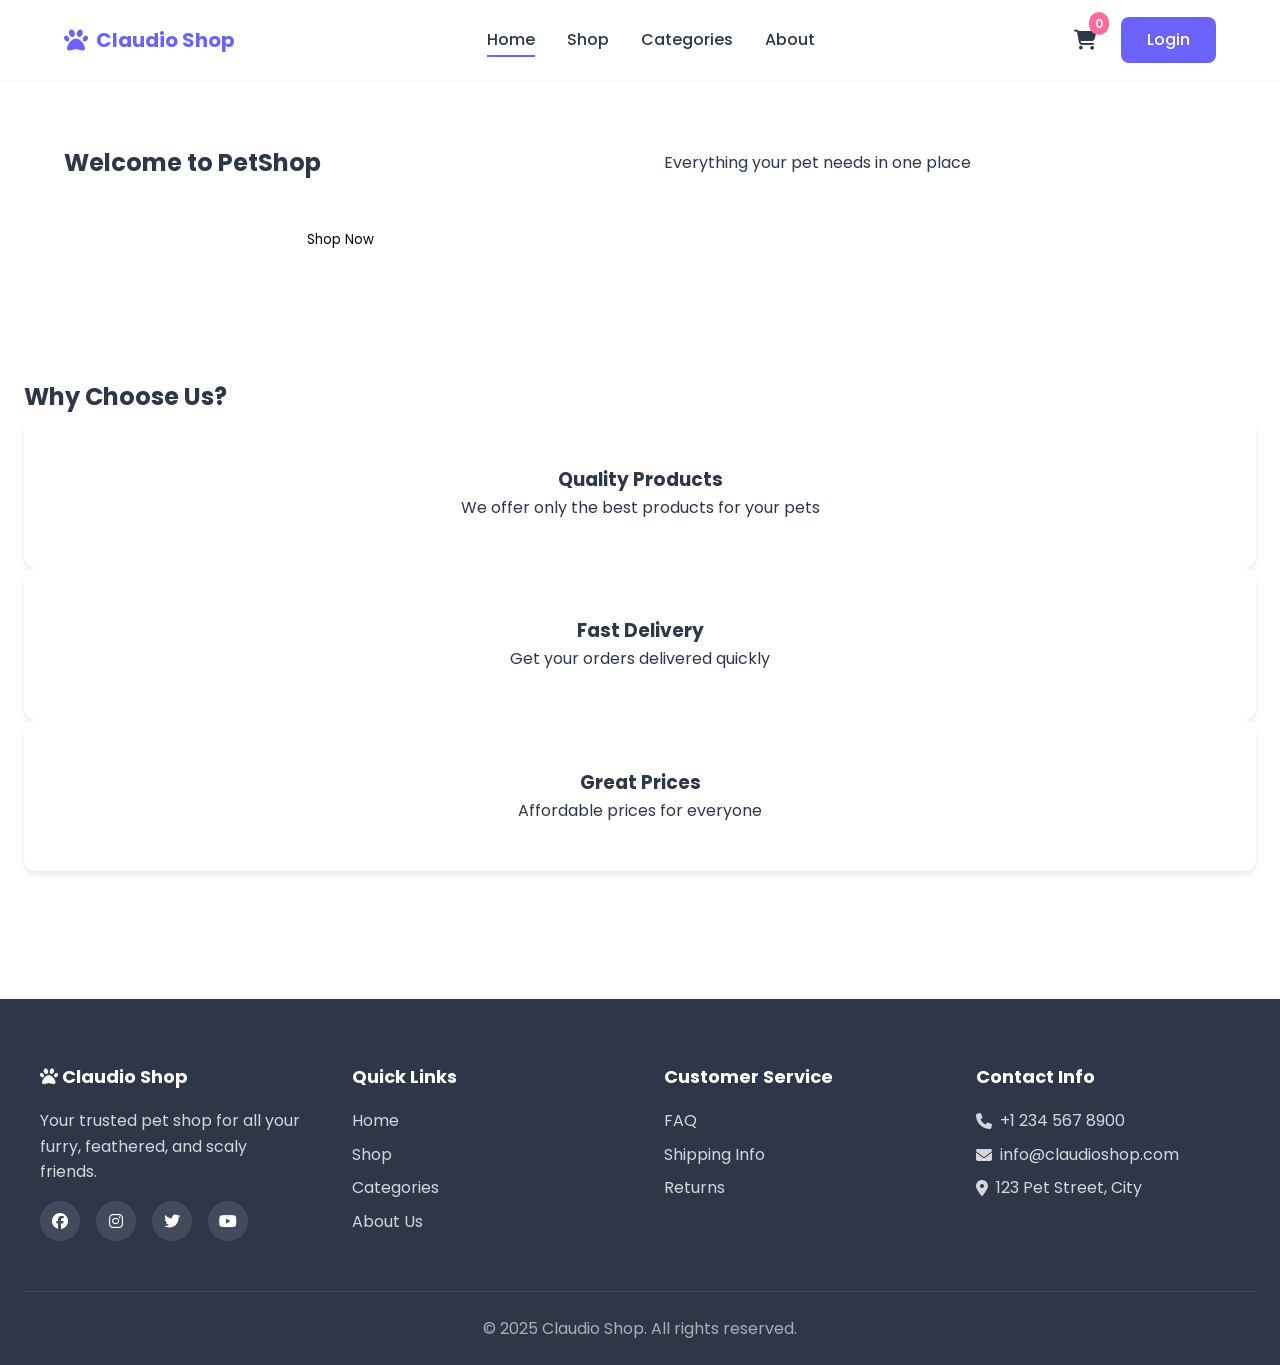
<file: Web-Project/frontend/index.html>
<!DOCTYPE html>
<html lang="en">
<head>
    <meta charset="UTF-8">
    <meta name="viewport" content="width=device-width, initial-scale=1.0">
    <meta name="description" content="Claudio Shop - Your trusted pet shop for all your furry friends">
    <title>Claudio Shop - Pet Shop</title>

    <!-- CSS Files -->
    <link rel="stylesheet" href="assets/css/main.css">
    <link rel="stylesheet" href="assets/css/responsive.css">

    <!-- Font Awesome for Icons -->
    <link rel="stylesheet" href="https://cdnjs.cloudflare.com/ajax/libs/font-awesome/6.4.0/css/all.min.css">

    <!-- Google Fonts -->
    <link href="https://fonts.googleapis.com/css2?family=Poppins:wght@300;400;500;600;700&display=swap" rel="stylesheet">
</head>
<body>
    <!-- Navigation Bar -->
    <nav class="navbar" id="navbar">
        <div class="nav-container">
            <div class="nav-logo">
                <i class="fas fa-paw"></i>
                <span>Claudio Shop</span>
            </div>

            <div class="nav-menu" id="navMenu">
                <a href="#home" class="nav-link" data-link>Home</a>
                <a href="#shop" class="nav-link" data-link>Shop</a>
                <a href="#categories" class="nav-link" data-link>Categories</a>
                <a href="#about" class="nav-link" data-link>About</a>
            </div>

            <div class="nav-actions">
                <a href="#cart" class="nav-icon" data-link>
                    <i class="fas fa-shopping-cart"></i>
                    <span class="cart-count" id="cartCount">0</span>
                </a>
                <a href="#profile" class="nav-icon" data-link id="profileIcon">
                    <i class="fas fa-user"></i>
                </a>
                <a href="#login" class="btn btn-primary" data-link id="loginBtn">Login</a>
                <button class="nav-toggle" id="navToggle">
                    <i class="fas fa-bars"></i>
                </button>
            </div>
        </div>
    </nav>

    <!-- Main Content Area (SPA Container) -->
    <main id="app"></main>

    <!-- Footer -->
    <footer class="footer">
        <div class="footer-container">
            <div class="footer-section">
                <h3><i class="fas fa-paw"></i> Claudio Shop</h3>
                <p>Your trusted pet shop for all your furry, feathered, and scaly friends.</p>
                <div class="social-links">
                    <a href="#"><i class="fab fa-facebook"></i></a>
                    <a href="#"><i class="fab fa-instagram"></i></a>
                    <a href="#"><i class="fab fa-twitter"></i></a>
                    <a href="#"><i class="fab fa-youtube"></i></a>
                </div>
            </div>

            <div class="footer-section">
                <h4>Quick Links</h4>
                <ul>
                    <li><a href="#home" data-link>Home</a></li>
                    <li><a href="#shop" data-link>Shop</a></li>
                    <li><a href="#categories" data-link>Categories</a></li>
                    <li><a href="#about" data-link>About Us</a></li>
                </ul>
            </div>

            <div class="footer-section">
                <h4>Customer Service</h4>
                <ul>
                    <li><a href="#faq" data-link>FAQ</a></li>
                    <li><a href="#shipping" data-link>Shipping Info</a></li>
                    <li><a href="#returns" data-link>Returns</a></li>
                </ul>
            </div>

            <div class="footer-section">
                <h4>Contact Info</h4>
                <ul class="contact-info">
                    <li><i class="fas fa-phone"></i> +1 234 567 8900</li>
                    <li><i class="fas fa-envelope"></i> info@claudioshop.com</li>
                    <li><i class="fas fa-map-marker-alt"></i> 123 Pet Street, City</li>
                </ul>
            </div>
        </div>

        <div class="footer-bottom">
            <p>&copy; 2025 Claudio Shop. All rights reserved.</p>
        </div>
    </footer>

    <!-- JavaScript Files (Loaded Once) -->
    <script src="assets/js/router.js"></script>
    <script src="assets/js/main.js"></script>
</body>
</html>
</file>
<file: Web-Project/frontend/assets/css/main.css>
/* ===================================
   Claudio Shop - Main Styles
   =================================== */

/* ===== CSS Variables ===== */
:root {
    /* Colors */
    --primary-color: #6C63FF;
    --primary-dark: #5549CC;
    --primary-light: #8B84FF;
    --secondary-color: #FF6B9D;
    --accent-color: #FFC837;

    --text-primary: #2D3748;
    --text-secondary: #718096;
    --text-light: #A0AEC0;

    --bg-primary: #FFFFFF;
    --bg-secondary: #F7FAFC;
    --bg-tertiary: #EDF2F7;

    --success: #48BB78;
    --warning: #ED8936;
    --error: #F56565;
    --info: #4299E1;

    /* Spacing */
    --spacing-xs: 0.25rem;
    --spacing-sm: 0.5rem;
    --spacing-md: 1rem;
    --spacing-lg: 1.5rem;
    --spacing-xl: 2rem;
    --spacing-2xl: 3rem;
    --spacing-3xl: 4rem;

    /* Typography */
    --font-family: 'Poppins', -apple-system, BlinkMacSystemFont, 'Segoe UI', sans-serif;
    --font-size-xs: 0.75rem;
    --font-size-sm: 0.875rem;
    --font-size-base: 1rem;
    --font-size-lg: 1.125rem;
    --font-size-xl: 1.25rem;
    --font-size-2xl: 1.5rem;
    --font-size-3xl: 1.875rem;
    --font-size-4xl: 2.25rem;

    /* Shadows */
    --shadow-sm: 0 1px 2px 0 rgba(0, 0, 0, 0.05);
    --shadow-md: 0 4px 6px -1px rgba(0, 0, 0, 0.1);
    --shadow-lg: 0 10px 15px -3px rgba(0, 0, 0, 0.1);
    --shadow-xl: 0 20px 25px -5px rgba(0, 0, 0, 0.1);

    /* Border Radius */
    --radius-sm: 0.25rem;
    --radius-md: 0.5rem;
    --radius-lg: 0.75rem;
    --radius-xl: 1rem;
    --radius-full: 9999px;

    /* Transitions */
    --transition-fast: 150ms ease;
    --transition-base: 300ms ease;
    --transition-slow: 500ms ease;

    /* Z-index */
    --z-dropdown: 1000;
    --z-sticky: 1020;
    --z-fixed: 1030;
    --z-modal: 1040;
    --z-popover: 1050;
    --z-tooltip: 1060;
}

/* ===== Global Reset ===== */
* {
    margin: 0;
    padding: 0;
    box-sizing: border-box;
}

html {
    font-size: 16px;
    scroll-behavior: smooth;
}

body {
    font-family: var(--font-family);
    font-size: var(--font-size-base);
    line-height: 1.6;
    color: var(--text-primary);
    background-color: var(--bg-primary);
    overflow-x: hidden;
}

img {
    max-width: 100%;
    height: auto;
    display: block;
}

a {
    text-decoration: none;
    color: inherit;
    transition: var(--transition-base);
}

ul, ol {
    list-style: none;
}

button {
    font-family: inherit;
    cursor: pointer;
    border: none;
    background: none;
    transition: var(--transition-base);
}

input, textarea, select {
    font-family: inherit;
    font-size: inherit;
}

/* ===== Navigation Bar ===== */
.navbar {
    position: sticky;
    top: 0;
    left: 0;
    right: 0;
    background: var(--bg-primary);
    box-shadow: var(--shadow-md);
    z-index: var(--z-sticky);
    padding: var(--spacing-md) 0;
}

.nav-container {
    max-width: 1200px;
    margin: 0 auto;
    padding: 0 var(--spacing-lg);
    display: flex;
    align-items: center;
    justify-content: space-between;
    gap: var(--spacing-lg);
}

.nav-logo {
    display: flex;
    align-items: center;
    gap: var(--spacing-sm);
    font-size: var(--font-size-xl);
    font-weight: 700;
    color: var(--primary-color);
}

.nav-logo i {
    font-size: var(--font-size-2xl);
}

.nav-menu {
    display: flex;
    align-items: center;
    gap: var(--spacing-xl);
}

.nav-link {
    font-weight: 500;
    color: var(--text-primary);
    position: relative;
}

.nav-link::after {
    content: '';
    position: absolute;
    bottom: -4px;
    left: 0;
    width: 0;
    height: 2px;
    background: var(--primary-color);
    transition: var(--transition-base);
}

.nav-link:hover::after,
.nav-link.active::after {
    width: 100%;
}

.nav-actions {
    display: flex;
    align-items: center;
    gap: var(--spacing-md);
}

.nav-icon {
    position: relative;
    font-size: var(--font-size-xl);
    color: var(--text-primary);
    padding: var(--spacing-sm);
}

.nav-icon:hover {
    color: var(--primary-color);
}

.cart-count {
    position: absolute;
    top: -4px;
    right: -4px;
    background: var(--secondary-color);
    color: white;
    font-size: var(--font-size-xs);
    font-weight: 600;
    padding: 2px 6px;
    border-radius: var(--radius-full);
    min-width: 18px;
    text-align: center;
}

.nav-toggle {
    display: none;
    font-size: var(--font-size-2xl);
    color: var(--text-primary);
    padding: var(--spacing-sm);
}

/* ===== Buttons ===== */
.btn {
    display: inline-flex;
    align-items: center;
    justify-content: center;
    gap: var(--spacing-sm);
    padding: var(--spacing-sm) var(--spacing-lg);
    font-weight: 500;
    border-radius: var(--radius-md);
    transition: var(--transition-base);
    cursor: pointer;
    border: 2px solid transparent;
    text-align: center;
}

.btn-primary {
    background: var(--primary-color);
    color: white;
}

.btn-primary:hover {
    background: var(--primary-dark);
    transform: translateY(-2px);
    box-shadow: var(--shadow-lg);
}

.btn-secondary {
    background: var(--bg-tertiary);
    color: var(--text-primary);
}

.btn-secondary:hover {
    background: var(--bg-secondary);
}

.btn-light {
    background: white;
    color: var(--primary-color);
}

.btn-light:hover {
    background: var(--bg-secondary);
}

.btn-danger {
    background: var(--error);
    color: white;
}

.btn-danger:hover {
    background: #E53E3E;
}

.btn-small {
    padding: var(--spacing-xs) var(--spacing-md);
    font-size: var(--font-size-sm);
}

.btn-lg {
    padding: var(--spacing-md) var(--spacing-2xl);
    font-size: var(--font-size-lg);
}

.btn-block {
    width: 100%;
}

.btn-icon {
    width: 40px;
    height: 40px;
    padding: 0;
    border-radius: var(--radius-full);
    background: var(--bg-secondary);
    color: var(--text-primary);
}

.btn-icon:hover {
    background: var(--primary-color);
    color: white;
}

/* ===== Main Content ===== */
#app {
    min-height: calc(100vh - 200px);
}

/* ===== Page Headers ===== */
.page-header {
    text-align: center;
    padding: var(--spacing-3xl) var(--spacing-lg) var(--spacing-2xl);
    background: linear-gradient(135deg, var(--primary-color) 0%, var(--primary-light) 100%);
    color: white;
}

.page-header h1 {
    font-size: var(--font-size-4xl);
    font-weight: 700;
    margin-bottom: var(--spacing-sm);
}

.page-header p {
    font-size: var(--font-size-lg);
    opacity: 0.9;
}

/* ===== Sections ===== */
section {
    padding: var(--spacing-3xl) var(--spacing-lg);
}

.section-title {
    font-size: var(--font-size-3xl);
    font-weight: 700;
    text-align: center;
    margin-bottom: var(--spacing-2xl);
    color: var(--text-primary);
}

.section-subtitle {
    text-align: center;
    color: var(--text-secondary);
    margin-top: calc(var(--spacing-md) * -1);
    margin-bottom: var(--spacing-2xl);
}

.section-action {
    text-align: center;
    margin-top: var(--spacing-2xl);
}

/* ===== Cards ===== */
.card {
    background: var(--bg-primary);
    border-radius: var(--radius-lg);
    box-shadow: var(--shadow-md);
    padding: var(--spacing-lg);
    transition: var(--transition-base);
}

.card:hover {
    box-shadow: var(--shadow-xl);
    transform: translateY(-4px);
}

/* ===== Product Cards ===== */
.products-grid {
    display: grid;
    grid-template-columns: repeat(auto-fill, minmax(280px, 1fr));
    gap: var(--spacing-xl);
    max-width: 1200px;
    margin: 0 auto;
    padding: 0 var(--spacing-lg);
}

.product-card {
    background: var(--bg-primary);
    border-radius: var(--radius-lg);
    overflow: hidden;
    box-shadow: var(--shadow-md);
    transition: var(--transition-base);
    position: relative;
}

.product-card:hover {
    box-shadow: var(--shadow-xl);
    transform: translateY(-8px);
}

.product-badge {
    position: absolute;
    top: var(--spacing-md);
    left: var(--spacing-md);
    background: var(--primary-color);
    color: white;
    padding: var(--spacing-xs) var(--spacing-md);
    border-radius: var(--radius-md);
    font-size: var(--font-size-sm);
    font-weight: 600;
    z-index: 10;
}

.product-badge.sale {
    background: var(--error);
}

.product-image {
    position: relative;
    width: 100%;
    aspect-ratio: 1;
    overflow: hidden;
    background: var(--bg-secondary);
}

.product-image img {
    width: 100%;
    height: 100%;
    object-fit: cover;
    transition: var(--transition-base);
}

.product-card:hover .product-image img {
    transform: scale(1.1);
}

.product-overlay {
    position: absolute;
    top: 0;
    left: 0;
    right: 0;
    bottom: 0;
    background: rgba(0, 0, 0, 0.5);
    display: flex;
    align-items: center;
    justify-content: center;
    gap: var(--spacing-md);
    opacity: 0;
    transition: var(--transition-base);
}

.product-card:hover .product-overlay {
    opacity: 1;
}

.product-info {
    padding: var(--spacing-lg);
}

.product-info h3 {
    font-size: var(--font-size-lg);
    font-weight: 600;
    margin-bottom: var(--spacing-xs);
    color: var(--text-primary);
}

.product-category {
    font-size: var(--font-size-sm);
    color: var(--text-secondary);
    margin-bottom: var(--spacing-sm);
}

.product-rating {
    display: flex;
    align-items: center;
    gap: var(--spacing-xs);
    margin-bottom: var(--spacing-md);
    color: var(--accent-color);
}

.product-rating span {
    color: var(--text-secondary);
    font-size: var(--font-size-sm);
}

.product-footer {
    display: flex;
    align-items: center;
    justify-content: space-between;
    gap: var(--spacing-md);
}

.product-price {
    font-size: var(--font-size-xl);
    font-weight: 700;
    color: var(--primary-color);
}

.product-price del {
    font-size: var(--font-size-base);
    color: var(--text-light);
    margin-left: var(--spacing-sm);
}

/* ===== Forms ===== */
.form-group {
    margin-bottom: var(--spacing-lg);
}

.form-group label {
    display: block;
    font-weight: 500;
    margin-bottom: var(--spacing-sm);
    color: var(--text-primary);
}

.form-group input,
.form-group textarea,
.form-group select {
    width: 100%;
    padding: var(--spacing-md);
    border: 2px solid var(--bg-tertiary);
    border-radius: var(--radius-md);
    font-size: var(--font-size-base);
    transition: var(--transition-base);
    background: var(--bg-primary);
}

.form-group input:focus,
.form-group textarea:focus,
.form-group select:focus {
    outline: none;
    border-color: var(--primary-color);
    box-shadow: 0 0 0 3px rgba(108, 99, 255, 0.1);
}

.form-row {
    display: grid;
    grid-template-columns: repeat(auto-fit, minmax(200px, 1fr));
    gap: var(--spacing-lg);
}

.form-hint {
    display: block;
    margin-top: var(--spacing-xs);
    font-size: var(--font-size-sm);
    color: var(--text-secondary);
}

.checkbox-label,
.radio-label {
    display: flex;
    align-items: center;
    gap: var(--spacing-sm);
    cursor: pointer;
    user-select: none;
}

.checkbox-label input,
.radio-label input {
    width: auto;
}

/* ===== Footer ===== */
.footer {
    background: var(--text-primary);
    color: white;
    padding: var(--spacing-3xl) var(--spacing-lg) var(--spacing-lg);
    margin-top: var(--spacing-3xl);
}

.footer-container {
    max-width: 1200px;
    margin: 0 auto;
    display: grid;
    grid-template-columns: repeat(auto-fit, minmax(250px, 1fr));
    gap: var(--spacing-2xl);
    margin-bottom: var(--spacing-2xl);
}

.footer-section h3,
.footer-section h4 {
    margin-bottom: var(--spacing-md);
    font-size: var(--font-size-lg);
}

.footer-section p {
    color: rgba(255, 255, 255, 0.8);
    margin-bottom: var(--spacing-md);
}

.footer-section ul li {
    margin-bottom: var(--spacing-sm);
}

.footer-section ul li a {
    color: rgba(255, 255, 255, 0.8);
}

.footer-section ul li a:hover {
    color: white;
}

.social-links {
    display: flex;
    gap: var(--spacing-md);
    margin-top: var(--spacing-md);
}

.social-links a {
    width: 40px;
    height: 40px;
    display: flex;
    align-items: center;
    justify-content: center;
    background: rgba(255, 255, 255, 0.1);
    border-radius: var(--radius-full);
    transition: var(--transition-base);
}

.social-links a:hover {
    background: var(--primary-color);
    transform: translateY(-4px);
}

.contact-info li {
    display: flex;
    align-items: center;
    gap: var(--spacing-sm);
    margin-bottom: var(--spacing-sm);
    color: rgba(255, 255, 255, 0.8);
}

.footer-bottom {
    text-align: center;
    padding-top: var(--spacing-lg);
    border-top: 1px solid rgba(255, 255, 255, 0.1);
    color: rgba(255, 255, 255, 0.6);
}

/* ===== Utility Classes ===== */
.container {
    max-width: 1200px;
    margin: 0 auto;
    padding: 0 var(--spacing-lg);
}

.text-center {
    text-align: center;
}

.link {
    color: var(--primary-color);
    text-decoration: underline;
}

.link:hover {
    color: var(--primary-dark);
}

/* Loading Spinner */
.spinner {
    border: 3px solid var(--bg-tertiary);
    border-top: 3px solid var(--primary-color);
    border-radius: var(--radius-full);
    width: 40px;
    height: 40px;
    animation: spin 1s linear infinite;
}

@keyframes spin {
    0% { transform: rotate(0deg); }
    100% { transform: rotate(360deg); }
}
</file>
<file: Web-Project/frontend/assets/css/responsive.css>
/* ===================================
   Claudio Shop - Responsive Styles
   Mobile-First Approach
   =================================== */

/* ===== Page-Specific Styles ===== */

/* Home Page */
.hero {
    display: grid;
    grid-template-columns: 1fr;
    gap: var(--spacing-2xl);
    align-items: center;
    max-width: 1200px;
    margin: 0 auto;
    padding: var(--spacing-3xl) var(--spacing-lg);
}

.hero-content h1 {
    font-size: var(--font-size-4xl);
    font-weight: 700;
    margin-bottom: var(--spacing-md);
    background: linear-gradient(135deg, var(--primary-color), var(--secondary-color));
    -webkit-background-clip: text;
    -webkit-text-fill-color: transparent;
    background-clip: text;
}

.hero-content p {
    font-size: var(--font-size-lg);
    color: var(--text-secondary);
    margin-bottom: var(--spacing-xl);
}

.hero-buttons {
    display: flex;
    flex-wrap: wrap;
    gap: var(--spacing-md);
}

.features-grid,
.categories-grid {
    display: grid;
    grid-template-columns: 1fr;
    gap: var(--spacing-xl);
    max-width: 1200px;
    margin: 0 auto;
    padding: 0 var(--spacing-lg);
}

.feature-card,
.category-card {
    text-align: center;
    padding: var(--spacing-2xl);
    background: var(--bg-primary);
    border-radius: var(--radius-lg);
    box-shadow: var(--shadow-md);
    transition: var(--transition-base);
}

.feature-card:hover,
.category-card:hover {
    transform: translateY(-8px);
    box-shadow: var(--shadow-xl);
}

.feature-card i,
.category-icon i {
    font-size: 3rem;
    color: var(--primary-color);
    margin-bottom: var(--spacing-md);
}

.category-icon {
    width: 80px;
    height: 80px;
    margin: 0 auto var(--spacing-md);
    display: flex;
    align-items: center;
    justify-content: center;
    background: linear-gradient(135deg, var(--primary-color), var(--primary-light));
    border-radius: var(--radius-full);
    color: white;
}

/* Auth Pages */
.auth-page {
    min-height: calc(100vh - 200px);
    display: flex;
    align-items: center;
    justify-content: center;
    padding: var(--spacing-xl) var(--spacing-lg);
    background: var(--bg-secondary);
}

.auth-container {
    display: grid;
    grid-template-columns: 1fr;
    max-width: 450px;
    width: 100%;
    gap: var(--spacing-2xl);
}

.auth-card {
    background: var(--bg-primary);
    border-radius: var(--radius-xl);
    padding: var(--spacing-2xl);
    box-shadow: var(--shadow-xl);
}

.auth-header {
    text-align: center;
    margin-bottom: var(--spacing-2xl);
}

.auth-header i {
    font-size: 3rem;
    color: var(--primary-color);
    margin-bottom: var(--spacing-md);
}

.auth-image {
    display: none;
}

.password-input {
    position: relative;
}

.toggle-password {
    position: absolute;
    right: var(--spacing-md);
    top: 50%;
    transform: translateY(-50%);
    background: none;
    border: none;
    color: var(--text-secondary);
    cursor: pointer;
}

.form-divider {
    text-align: center;
    margin: var(--spacing-lg) 0;
    position: relative;
}

.form-divider::before {
    content: '';
    position: absolute;
    left: 0;
    right: 0;
    top: 50%;
    height: 1px;
    background: var(--bg-tertiary);
}

.form-divider span {
    background: var(--bg-primary);
    padding: 0 var(--spacing-md);
    position: relative;
    color: var(--text-secondary);
}

.social-login {
    display: flex;
    flex-direction: column;
    gap: var(--spacing-md);
}

.btn-social {
    justify-content: center;
    border: 2px solid var(--bg-tertiary);
    background: var(--bg-primary);
}

.btn-google:hover {
    background: #DB4437;
    color: white;
    border-color: #DB4437;
}

.btn-facebook:hover {
    background: #1877F2;
    color: white;
    border-color: #1877F2;
}

.auth-footer {
    text-align: center;
    margin-top: var(--spacing-lg);
}

.form-options {
    display: flex;
    justify-content: space-between;
    align-items: center;
    margin-bottom: var(--spacing-lg);
    flex-wrap: wrap;
    gap: var(--spacing-sm);
}

/* Shop Page */
.shop-container {
    display: grid;
    grid-template-columns: 1fr;
    gap: var(--spacing-xl);
    max-width: 1400px;
    margin: 0 auto;
    padding: var(--spacing-xl) var(--spacing-lg);
}

.shop-sidebar {
    display: none;
    position: fixed;
    top: 0;
    left: 0;
    bottom: 0;
    width: 280px;
    background: var(--bg-primary);
    padding: var(--spacing-lg);
    overflow-y: auto;
    box-shadow: var(--shadow-xl);
    z-index: var(--z-modal);
    transform: translateX(-100%);
    transition: var(--transition-base);
}

.shop-sidebar.active {
    display: block;
    transform: translateX(0);
}

.sidebar-header {
    display: flex;
    justify-content: space-between;
    align-items: center;
    margin-bottom: var(--spacing-lg);
}

.btn-close-sidebar {
    font-size: var(--font-size-xl);
    color: var(--text-primary);
}

.filter-section {
    margin-bottom: var(--spacing-xl);
    padding-bottom: var(--spacing-lg);
    border-bottom: 1px solid var(--bg-tertiary);
}

.filter-section h4 {
    margin-bottom: var(--spacing-md);
    font-weight: 600;
}

.filter-options {
    display: flex;
    flex-direction: column;
    gap: var(--spacing-sm);
}

.shop-controls {
    display: flex;
    flex-direction: column;
    gap: var(--spacing-md);
    margin-bottom: var(--spacing-xl);
}

.shop-info {
    display: flex;
    align-items: center;
    gap: var(--spacing-md);
}

.btn-toggle-sidebar {
    display: flex;
    align-items: center;
    gap: var(--spacing-sm);
    padding: var(--spacing-sm) var(--spacing-md);
    background: var(--primary-color);
    color: white;
    border-radius: var(--radius-md);
}

.shop-actions {
    display: flex;
    flex-direction: column;
    gap: var(--spacing-md);
}

.search-bar {
    position: relative;
    flex: 1;
}

.search-bar i {
    position: absolute;
    left: var(--spacing-md);
    top: 50%;
    transform: translateY(-50%);
    color: var(--text-secondary);
}

.search-bar input {
    width: 100%;
    padding: var(--spacing-md) var(--spacing-md) var(--spacing-md) var(--spacing-3xl);
    border: 2px solid var(--bg-tertiary);
    border-radius: var(--radius-md);
    font-size: var(--font-size-base);
}

.sort-select {
    width: 100%;
    padding: var(--spacing-md);
    border: 2px solid var(--bg-tertiary);
    border-radius: var(--radius-md);
    background: var(--bg-primary);
    cursor: pointer;
}

.view-toggle {
    display: flex;
    gap: var(--spacing-sm);
}

.view-btn {
    padding: var(--spacing-sm) var(--spacing-md);
    background: var(--bg-secondary);
    border-radius: var(--radius-md);
    color: var(--text-secondary);
}

.view-btn.active {
    background: var(--primary-color);
    color: white;
}

/* Cart Page */
.cart-container {
    display: grid;
    grid-template-columns: 1fr;
    gap: var(--spacing-2xl);
    max-width: 1200px;
    margin: 0 auto;
    padding: var(--spacing-xl) var(--spacing-lg);
}

.cart-header {
    display: flex;
    justify-content: space-between;
    align-items: center;
    margin-bottom: var(--spacing-lg);
    flex-wrap: wrap;
    gap: var(--spacing-md);
}

.cart-item {
    display: grid;
    grid-template-columns: 100px 1fr;
    gap: var(--spacing-md);
    padding: var(--spacing-lg);
    background: var(--bg-primary);
    border-radius: var(--radius-lg);
    box-shadow: var(--shadow-md);
    margin-bottom: var(--spacing-md);
}

.cart-item-image {
    width: 100px;
    height: 100px;
    border-radius: var(--radius-md);
    overflow: hidden;
}

.cart-item-image img {
    width: 100%;
    height: 100%;
    object-fit: cover;
}

.cart-item-actions {
    display: flex;
    flex-direction: column;
    gap: var(--spacing-md);
    margin-top: var(--spacing-md);
}

.quantity-selector {
    display: flex;
    align-items: center;
    gap: var(--spacing-sm);
    width: fit-content;
}

.qty-btn {
    width: 32px;
    height: 32px;
    display: flex;
    align-items: center;
    justify-content: center;
    border: 2px solid var(--bg-tertiary);
    border-radius: var(--radius-md);
    background: var(--bg-secondary);
    cursor: pointer;
}

.qty-input {
    width: 60px;
    text-align: center;
    padding: var(--spacing-sm);
    border: 2px solid var(--bg-tertiary);
    border-radius: var(--radius-md);
}

.cart-summary {
    position: sticky;
    top: 100px;
}

.summary-card {
    background: var(--bg-primary);
    padding: var(--spacing-xl);
    border-radius: var(--radius-lg);
    box-shadow: var(--shadow-lg);
}

.summary-row {
    display: flex;
    justify-content: space-between;
    margin-bottom: var(--spacing-md);
}

.summary-row.total {
    font-size: var(--font-size-xl);
    font-weight: 700;
    color: var(--primary-color);
}

.empty-cart {
    text-align: center;
    padding: var(--spacing-3xl);
}

.empty-cart i {
    font-size: 5rem;
    color: var(--text-light);
    margin-bottom: var(--spacing-lg);
}

/* Profile Page */
.profile-container {
    display: grid;
    grid-template-columns: 1fr;
    gap: var(--spacing-2xl);
    max-width: 1200px;
    margin: 0 auto;
    padding: var(--spacing-xl) var(--spacing-lg);
}

.profile-sidebar {
    display: flex;
    flex-direction: column;
    gap: var(--spacing-lg);
}

.profile-card {
    text-align: center;
    padding: var(--spacing-xl);
    background: var(--bg-primary);
    border-radius: var(--radius-lg);
    box-shadow: var(--shadow-md);
}

.profile-avatar {
    position: relative;
    width: 100px;
    height: 100px;
    margin: 0 auto var(--spacing-md);
}

.profile-avatar img {
    width: 100%;
    height: 100%;
    border-radius: var(--radius-full);
    object-fit: cover;
}

.profile-nav {
    display: flex;
    flex-direction: column;
    background: var(--bg-primary);
    border-radius: var(--radius-lg);
    overflow: hidden;
    box-shadow: var(--shadow-md);
}

.profile-nav-item {
    display: flex;
    align-items: center;
    gap: var(--spacing-md);
    padding: var(--spacing-md) var(--spacing-lg);
    transition: var(--transition-base);
}

.profile-nav-item:hover,
.profile-nav-item.active {
    background: var(--primary-color);
    color: white;
}

.profile-section {
    display: none;
}

.profile-section.active {
    display: block;
}

/* Categories Page */
.category-section {
    margin-bottom: var(--spacing-3xl);
}

.category-hero {
    display: grid;
    grid-template-columns: 1fr;
    gap: var(--spacing-2xl);
    align-items: center;
    padding: var(--spacing-2xl);
    border-radius: var(--radius-xl);
    color: white;
    margin-bottom: var(--spacing-lg);
}

.category-hero-content i {
    font-size: 3rem;
    margin-bottom: var(--spacing-md);
}

.subcategories {
    display: grid;
    grid-template-columns: repeat(auto-fit, minmax(150px, 1fr));
    gap: var(--spacing-md);
}

.subcategory-card {
    display: flex;
    flex-direction: column;
    align-items: center;
    gap: var(--spacing-sm);
    padding: var(--spacing-lg);
    background: var(--bg-primary);
    border-radius: var(--radius-lg);
    box-shadow: var(--shadow-sm);
    transition: var(--transition-base);
}

.subcategory-card:hover {
    box-shadow: var(--shadow-lg);
    transform: translateY(-4px);
}

/* Contact Page */
.contact-container {
    display: grid;
    grid-template-columns: 1fr;
    gap: var(--spacing-2xl);
    max-width: 1200px;
    margin: 0 auto;
    padding: var(--spacing-xl) var(--spacing-lg);
}

.contact-method {
    display: flex;
    gap: var(--spacing-md);
    margin-bottom: var(--spacing-lg);
}

.contact-method i {
    font-size: var(--font-size-2xl);
    color: var(--primary-color);
}

/* About Page */
.about-story {
    max-width: 1200px;
    margin: 0 auto;
    padding: 0 var(--spacing-lg);
}

.story-content {
    display: grid;
    grid-template-columns: 1fr;
    gap: var(--spacing-2xl);
    align-items: center;
}

.values-grid {
    display: grid;
    grid-template-columns: 1fr;
    gap: var(--spacing-xl);
    max-width: 1200px;
    margin: 0 auto;
    padding: 0 var(--spacing-lg);
}

.team-grid {
    display: grid;
    grid-template-columns: 1fr;
    gap: var(--spacing-2xl);
    max-width: 1200px;
    margin: 0 auto;
    padding: 0 var(--spacing-lg);
}

.team-member {
    text-align: center;
}

.member-image {
    width: 200px;
    height: 200px;
    margin: 0 auto var(--spacing-md);
    border-radius: var(--radius-full);
    overflow: hidden;
}

/* ===== Tablet Styles (768px and up) ===== */
@media (min-width: 768px) {
    .hero {
        grid-template-columns: 1fr 1fr;
    }

    .features-grid {
        grid-template-columns: repeat(2, 1fr);
    }

    .categories-grid {
        grid-template-columns: repeat(2, 1fr);
    }

    .auth-container {
        max-width: 900px;
        grid-template-columns: 1fr 1fr;
    }

    .auth-image {
        display: block;
        position: relative;
        border-radius: var(--radius-xl);
        overflow: hidden;
    }

    .auth-image img {
        width: 100%;
        height: 100%;
        object-fit: cover;
    }

    .auth-image-overlay {
        position: absolute;
        bottom: 0;
        left: 0;
        right: 0;
        padding: var(--spacing-xl);
        background: linear-gradient(to top, rgba(0,0,0,0.8), transparent);
        color: white;
    }

    .shop-container {
        grid-template-columns: 280px 1fr;
    }

    .shop-sidebar {
        display: block;
        position: static;
        transform: none;
        box-shadow: none;
    }

    .btn-toggle-sidebar {
        display: none;
    }

    .shop-controls {
        flex-direction: row;
        justify-content: space-between;
        align-items: center;
    }

    .shop-actions {
        flex-direction: row;
        align-items: center;
    }

    .search-bar {
        max-width: 300px;
    }

    .sort-select {
        width: auto;
        min-width: 200px;
    }

    .cart-container {
        grid-template-columns: 1fr 350px;
    }

    .cart-item {
        grid-template-columns: 120px 1fr auto;
    }

    .cart-item-actions {
        flex-direction: row;
        align-items: center;
        margin-top: 0;
    }

    .profile-container {
        grid-template-columns: 300px 1fr;
    }

    .story-content {
        grid-template-columns: 1fr 1fr;
    }

    .values-grid {
        grid-template-columns: repeat(2, 1fr);
    }

    .team-grid {
        grid-template-columns: repeat(2, 1fr);
    }

    .contact-container {
        grid-template-columns: 1fr 350px;
    }

    .category-hero {
        grid-template-columns: 1fr 1fr;
    }
}

/* ===== Desktop Styles (1024px and up) ===== */
@media (min-width: 1024px) {
    .features-grid {
        grid-template-columns: repeat(4, 1fr);
    }

    .categories-grid {
        grid-template-columns: repeat(3, 1fr);
    }

    .values-grid {
        grid-template-columns: repeat(3, 1fr);
    }

    .team-grid {
        grid-template-columns: repeat(4, 1fr);
    }

    .products-grid {
        grid-template-columns: repeat(auto-fill, minmax(250px, 1fr));
    }
}

/* ===== Mobile Navigation (max-width: 767px) ===== */
@media (max-width: 767px) {
    .nav-menu {
        position: fixed;
        top: 0;
        right: 0;
        bottom: 0;
        width: 280px;
        background: var(--bg-primary);
        flex-direction: column;
        padding: var(--spacing-2xl) var(--spacing-lg);
        box-shadow: var(--shadow-xl);
        transform: translateX(100%);
        transition: var(--transition-base);
        z-index: var(--z-modal);
    }

    .nav-menu.active {
        transform: translateX(0);
    }

    .nav-toggle {
        display: block;
    }

    .hero-content h1 {
        font-size: var(--font-size-3xl);
    }

    .page-header h1 {
        font-size: var(--font-size-3xl);
    }

    .section-title {
        font-size: var(--font-size-2xl);
    }
}

/* ===== Print Styles ===== */
@media print {
    .navbar,
    .footer,
    .btn,
    .nav-actions {
        display: none;
    }

    body {
        font-size: 12pt;
        color: black;
        background: white;
    }
}
</file>
